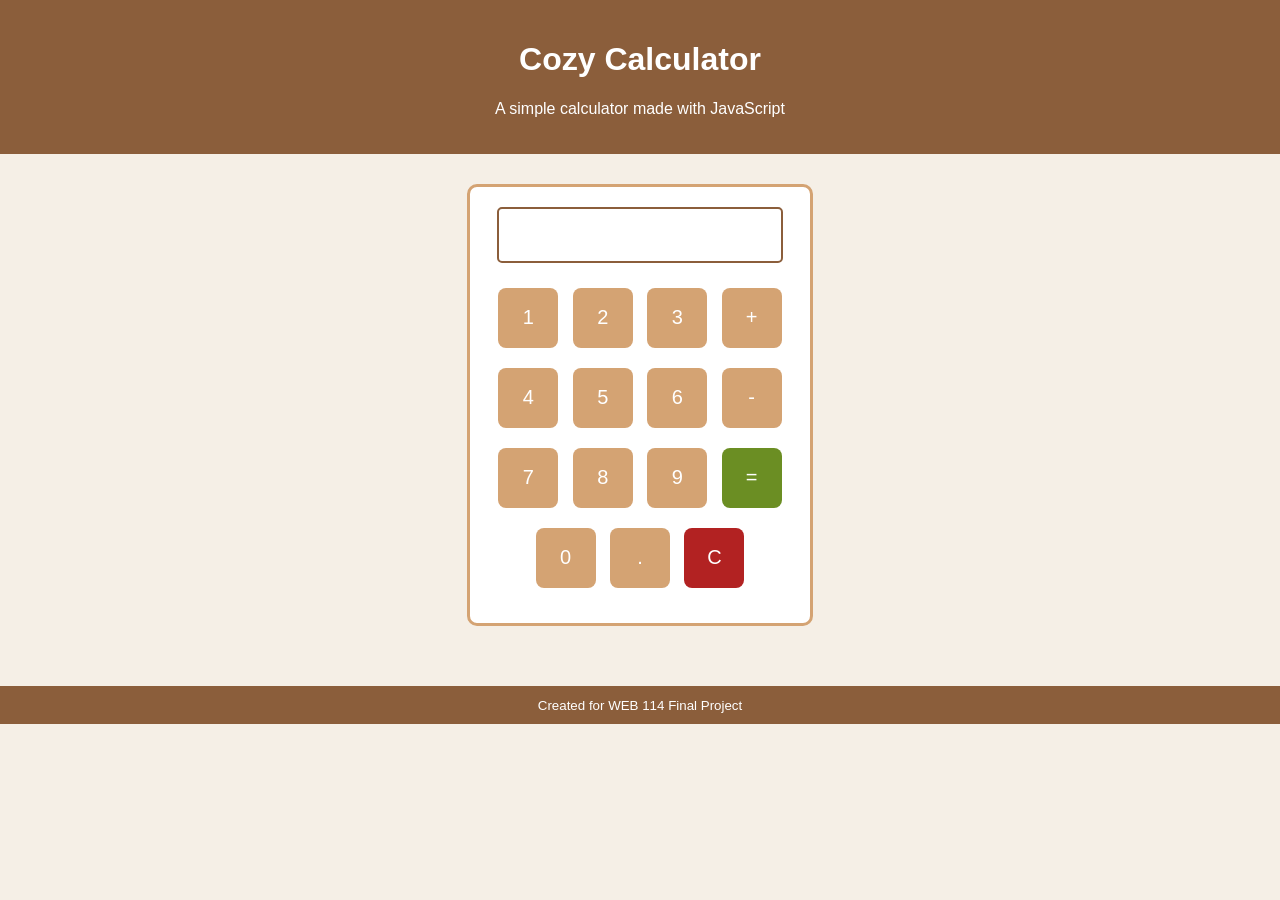
<file: Final/index.html>
<!DOCTYPE html>
<html lang="en">

<head>
    <meta charset="UTF-8">
    <meta name="viewport" content="width=device-width, initial-scale=1.0">

    <!-- Links the CSS file -->
    <link rel="stylesheet" href="style.css">

    <title>Cozy Calculator</title>
</head>

<body>

    <!-- Header section -->
    <header>
        <h1>Cozy Calculator</h1>
        <p>A simple calculator made with JavaScript</p>
    </header>

    <!-- Main calculator section -->
    <main>

        <div class="calculator">

            <!-- Calculator display -->
            <input type="text" id="display" readonly>

            <!-- Number buttons -->
            <div class="button-row">
                <button class="number">1</button>
                <button class="number">2</button>
                <button class="number">3</button>
                <button class="operator">+</button>
            </div>

            <div class="button-row">
                <button class="number">4</button>
                <button class="number">5</button>
                <button class="number">6</button>
                <button class="operator">-</button>
            </div>

            <div class="button-row">
                <button class="number">7</button>
                <button class="number">8</button>
                <button class="number">9</button>
                <button id="equals">=</button>
            </div>

            <div class="button-row">
                <button class="number">0</button>
                <button id="decimal">.</button>
                <button id="clear">C</button>
            </div>

        </div>

    </main>

    <!-- Footer section -->
    <footer>
        <small>Created for WEB 114 Final Project</small>
    </footer>

    <!-- Links the JavaScript file -->
    <script src="script.js"></script>

</body>

</html>
</file>
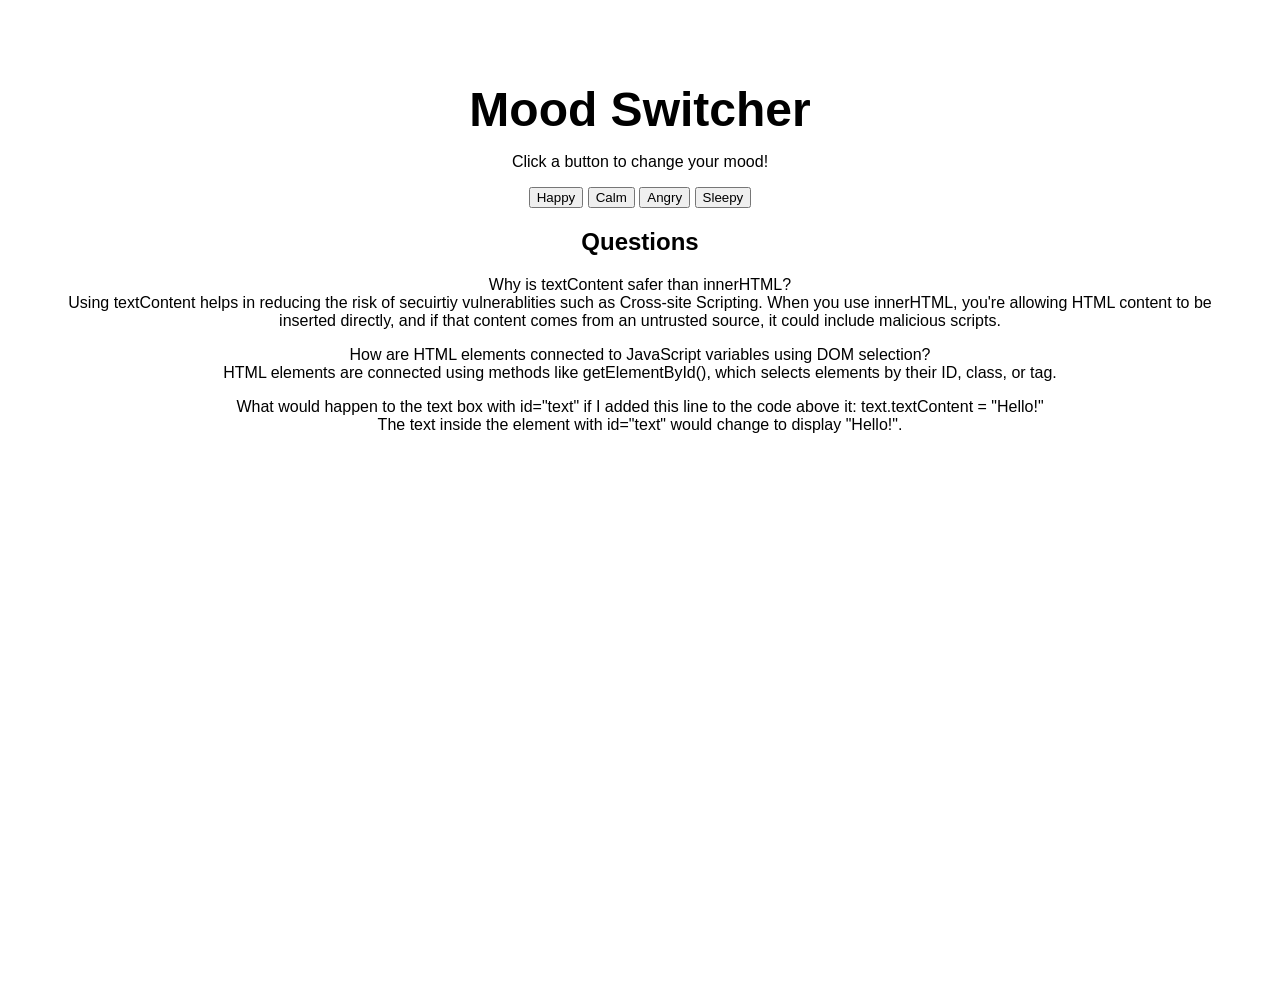
<file: Project 7/index.html>
<!DOCTYPE html>
<html lang="en">
<head>
 <meta charset="UTF-8">
 <title>Mood Switcher</title>
 <link rel="stylesheet" href="moods.css">
 
 
</head>

<body>
 
 <h1 id="title">Mood Switcher</h1>
 
 <p id="message">Click a button to change your mood!</p>
 
		<div id="buttons">
        <button id="happyBtn">Happy</button>
        <button id="calmBtn">Calm</button>
        <button id="angryBtn">Angry</button>
        <button id="sleepyBtn">Sleepy</button>
    </div>
	
	<h2>Questions</h2>
	
	<p>Why is textContent safer than innerHTML?<br>
	Using textContent helps in reducing the risk of secuirtiy vulnerablities such as Cross-site Scripting. When you use innerHTML, you're allowing HTML content to be inserted directly, and if that content comes from an untrusted source, it could include malicious scripts.
    </p>
	
	<p>How are HTML elements connected to JavaScript variables using DOM selection?<br>
	HTML elements are connected using methods like getElementById(), which selects elements by their ID, class, or tag.
    </p>
	
	<p>What would happen to the text box with id="text" if I added this line to the code above it: text.textContent = "Hello!"<br>
	The text inside the element with id="text" would change to display "Hello!".
    </p>
	
</body>
<script src="moods.js" ></script>
</html>
</file>
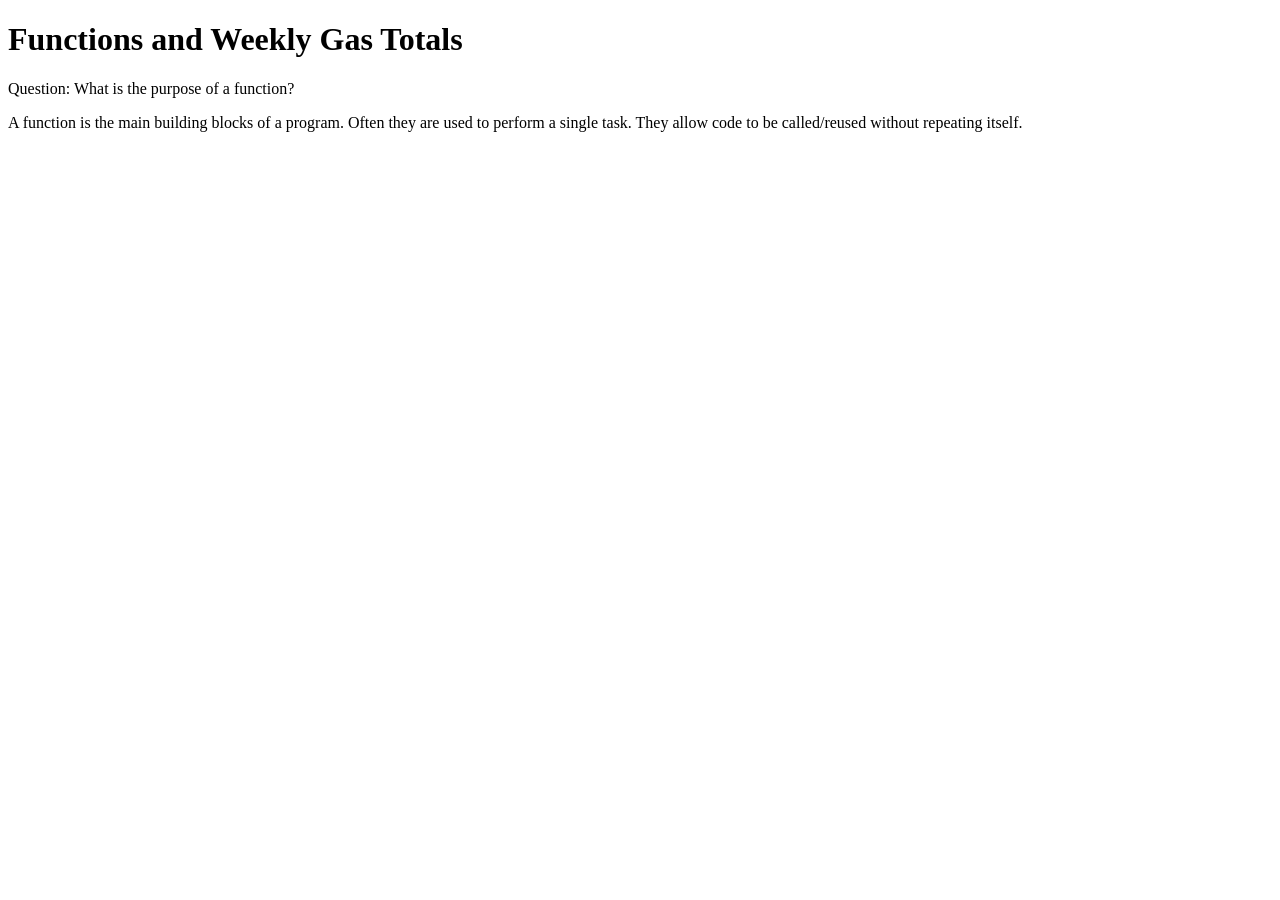
<file: Project6/index.html>
<!-- Ethan Schlereth 4/11/2026 -->
<!DOCTYPE html>
<html lang="en">
  <head>
    <title>Functions and Weekly Gas Totals</title>
    <meta charset="utf-8" />
  </head>
  <body>
    <h1>Functions and Weekly Gas Totals</h1>

    
    <p>Question: What is the purpose of a function?</p>
    <p>
       A function is the main building blocks of a program. Often they are used to perform a single task. They allow code to be called/reused without repeating itself.
    </p>



    <script>

      
      let entryCount = 0;

      
      let totalGas = 0;

      
      let username = prompt("Enter your name:");

      
      if (username === null) {
        alert("You cancelled the name prompt.");
      } else if (username.trim() === "") {
       
        alert("You must type a name.");
      } else {
        <!-- Calling the function -->
        let average = calcGasAvg();

        
        if (average === null) {
          alert("You cancelled entering gas totals.");
        } else {
          let message = "";
          let entryMessage = "";

          
          if (entryCount === 0) {
            message = "No gas totals were entered.";
          } else if (entryCount === 1) {
            message =
              username.trim() + "'s gas total is $" + totalGas.toFixed(2) + ".";
          } else {
            message =
              username.trim() +
              "'s average weekly gas bill is $" +
              average.toFixed(2) +
              ".";
          }

          alert(message);

         
          if (entryCount === 0) {
            entryMessage = "No gas totals were entered.";
          } else if (entryCount === 1) {
            entryMessage = "You entered 1 gas total.";
          } else {
            entryMessage = "You entered " + entryCount + " gas totals.";
          }

          alert(entryMessage);
        }
      }

     
      function calcGasAvg() {
        
        let input;
        input = prompt(
          "Enter your first week's gas total. Enter -1 when you are done."
        );

        
        if (input === null) {
          return null;
        }

       
        let weeklyGas = parseFloat(input);

        
        while (weeklyGas !== -1) {
          
          if (isNaN(weeklyGas)) {
            alert("Please enter a valid number.");
            input = prompt(
              "Enter your gas total again. Enter -1 when you are done."
            );

            if (input === null) {
              return null;
            }

            weeklyGas = parseFloat(input);
            continue;
          }

          
          totalGas = totalGas + weeklyGas;
          entryCount++;

         
          input = prompt(
            "Enter your next week's gas total. Enter -1 when you are done."
          );

          if (input === null) {
            return null;
          }

          weeklyGas = parseFloat(input);
        }

       
        if (entryCount > 0) {
          return totalGas / entryCount;
        } else {
          return 0;
        }
      }
    </script>
  </body>
</html>
</file>
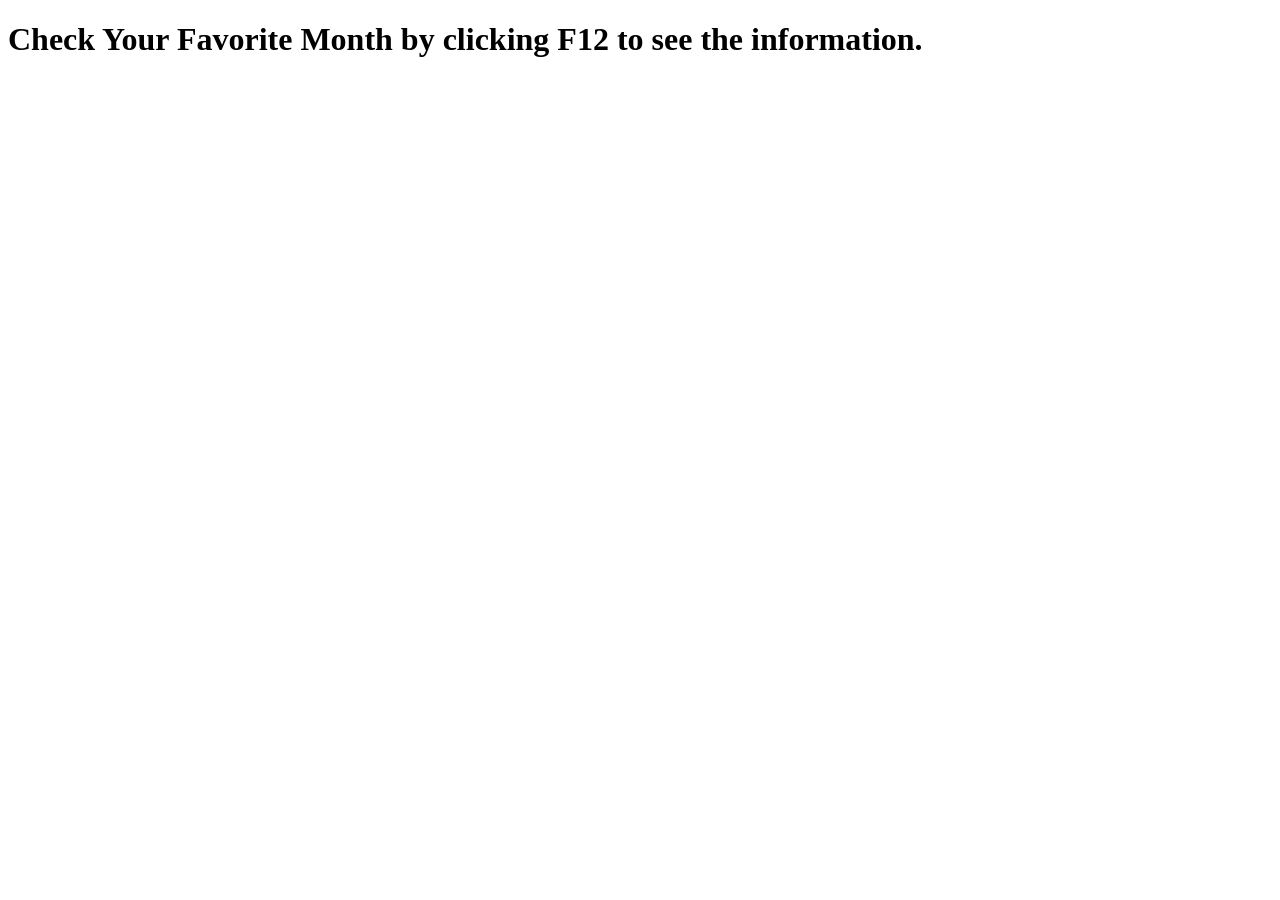
<file: switch/index.html>
<!DOCTYPE html>
<html lang="en">
<head>
    <meta charset="UTF-8">
    <meta name="viewport" content="width=device-width, initial-scale=1.0"> 
     <script src="switch.js" defer> </script>
    <title>Favorite Month Checker</title>
</head>
<body>
    <h1>Check Your Favorite Month by clicking F12 to see the information.</h1>
</body>
</html>
</file>
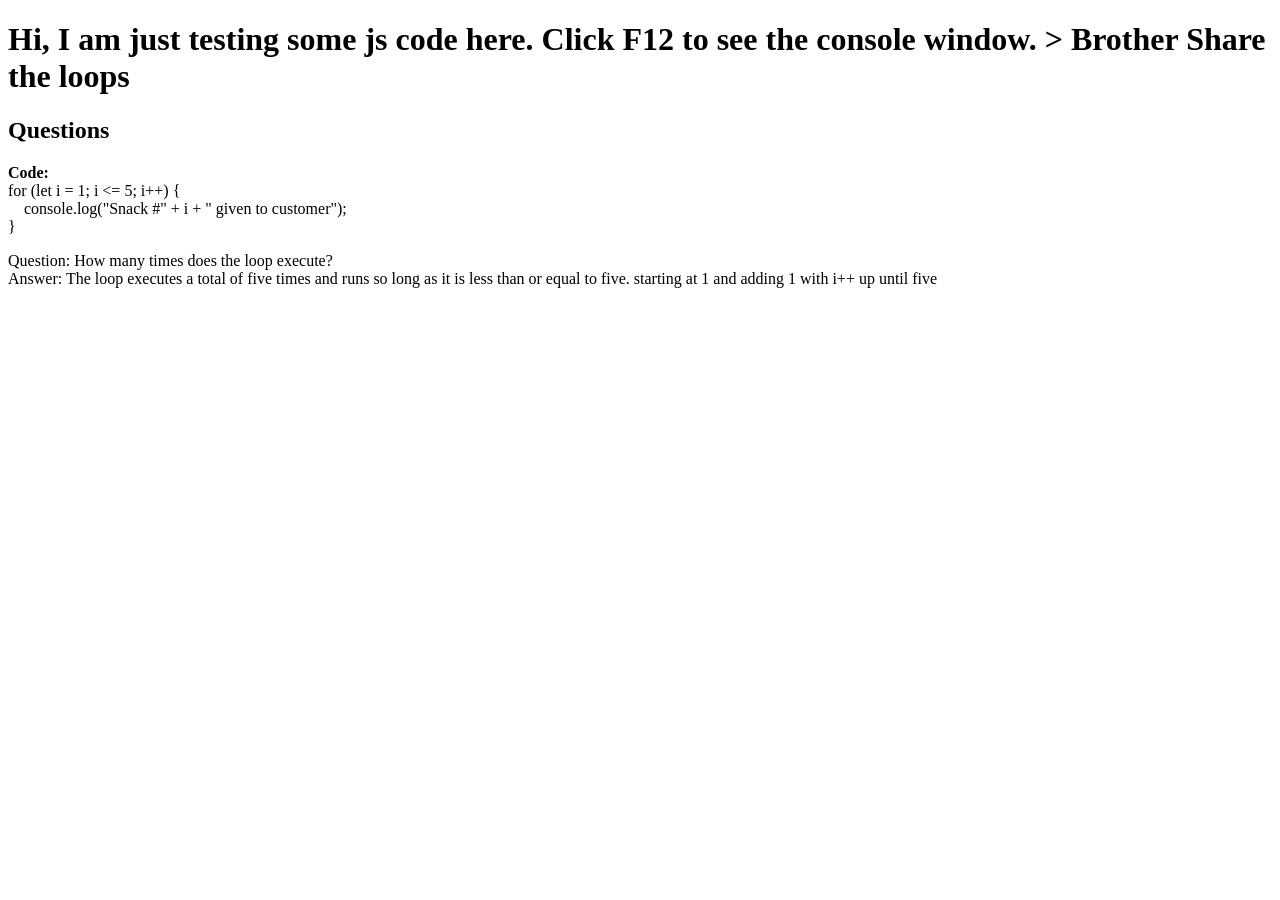
<file: Loops assignment/loops.html>
<!DOCTYPE html>

<!-- Allison Hanna 1/3/24-->

<html lang="en">
  <head>
    <title>My JS template page</title>
    <meta charset="utf-8" />
  </head>
  <body>
    <script src="loops.js"></script>
    <h1>
      Hi, I am just testing some js code here. Click F12 to see the console
      window. > Brother Share the loops
    </h1>
	
	<h2>Questions</h2>
	
	<p>
        <strong>Code:</strong><br>
        for (let i = 1; i <= 5; i++) {<br>
        &nbsp;&nbsp;&nbsp;&nbsp;console.log("Snack #" + i + " given to customer");<br>
        }
    </p>
	
	  <p>
        Question: How many times does the loop execute?<br>
        
		Answer: The loop executes a total of five times and runs so long as it is less than or equal to five. starting at 1 and adding 1 with i++ up until five
    </p>
	
  </body>
</html>
</file>
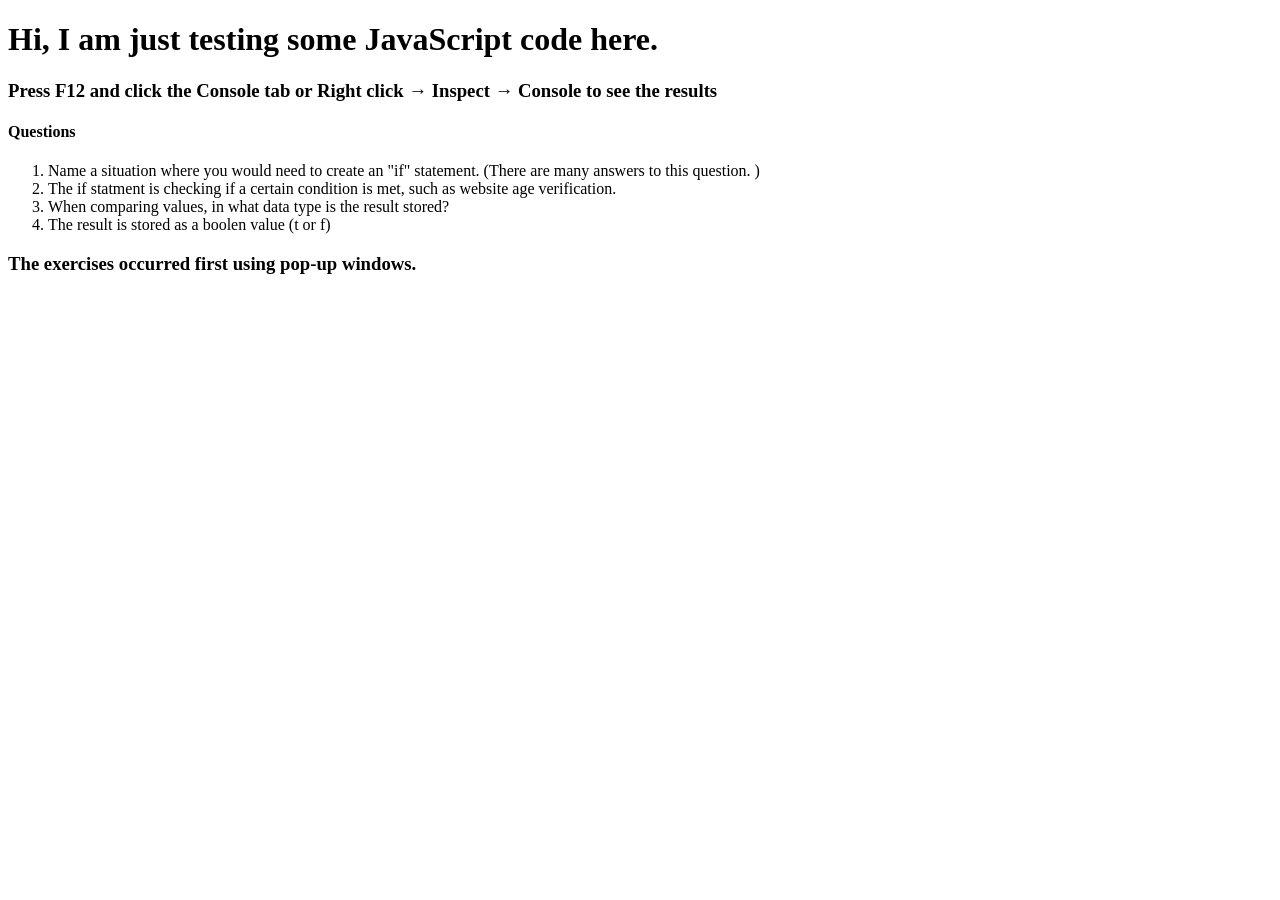
<file: wages/wages.html>
<!--Ethan 3/20/2026 -->
<!DOCTYPE HTML>
<!-- Ethan Schlereth  -->
<html lang="en">

<head>
<title>My JS Weekly Earnings Page</title>
<meta charset="utf-8">
<!-- External JavaScript file -->
<script src="wages.js" defer></script>
</head>
<body>
    <h1>Hi, I am just testing some JavaScript code here.</h1>
    <h3>Press F12 and click the Console tab or Right click → Inspect → Console to see the results</h3>
       <h4> Questions</h4>
        <section>
            <ol>
                <li>Name a situation where you would need to create an "if" statement. (There are many answers to this question. )</li>              
                <li>The if statment is checking if a certain condition is met, such as website age verification. </li>
                <li>When comparing values,  in what data type is the result stored?</li>        
                <li>The result is stored as a boolen value (t or f) </li>
            </ol>
        </section>
        <section>
            <h3> The exercises occurred first using pop-up windows.</h3>
        </section>
</body>
</html>
</file>
<file: Final/style.css>
body {
    background-color: #F5EFE6;
    color: #4B3832;
    font-family: Arial, sans-serif;
    margin: 0;
    padding: 0;
    text-align: center;
}

/* Header styling */
header {
    background-color: #8B5E3B;
    color: white;
    padding: 20px;
}

/* Main section spacing */
main {
    padding: 30px;
}

/* Calculator container */
.calculator {
    background-color: white;
    width: 300px;
    margin: auto;
    padding: 20px;
    border-radius: 10px;
    border: 3px solid #D4A373;
}

/* Calculator display */
#display {
    width: 90%;
    height: 50px;
    margin-bottom: 20px;
    font-size: 24px;
    text-align: right;
    padding-right: 10px;
    border: 2px solid #8B5E3B;
    border-radius: 5px;
    color: #4B3832;
}


.button-row {
    margin-bottom: 10px;
}


button {
    width: 60px;
    height: 60px;
    font-size: 20px;
    margin: 5px;
    border: none;
    border-radius: 8px;
    background-color: #D4A373;
    color: white;
    cursor: pointer;
}

/* Button hover effect */
button:hover {
    background-color: #8B5E3B;
}

/* Equals button */
#equals {
    background-color: #6B8E23;
}


#clear {
    background-color: #B22222;
}


footer {
    background-color: #8B5E3B;
    color: white;
    padding: 10px;
    margin-top: 30px;
}
</file>
<file: Project 7/moods.css>
/* Allison Hanna CSS for Project 7 -- Mood Switcher Project */
      
   body {
      font-family: Arial, sans-serif;
      text-align: center;
      padding: 50px;
      transition: all 0.6s ease;
      min-height: 100vh;
      margin: 0;
    }

    h1 {
      font-size: 3rem;
      margin-bottom: 10px;
    }

    .mood-btn {
      padding: 14px 24px;
      margin: 8px;
      font-size: 1.1rem;
      font-weight: bold;
      cursor: pointer;
      border: none;
      border-radius: 12px;
    }

    #quote {
      margin-top: 40px;
      font-size: 1.8rem;
      font-weight: bold;
    }
    
    section{
        border-bottom: 4px solid #000;;
    }
</file>
